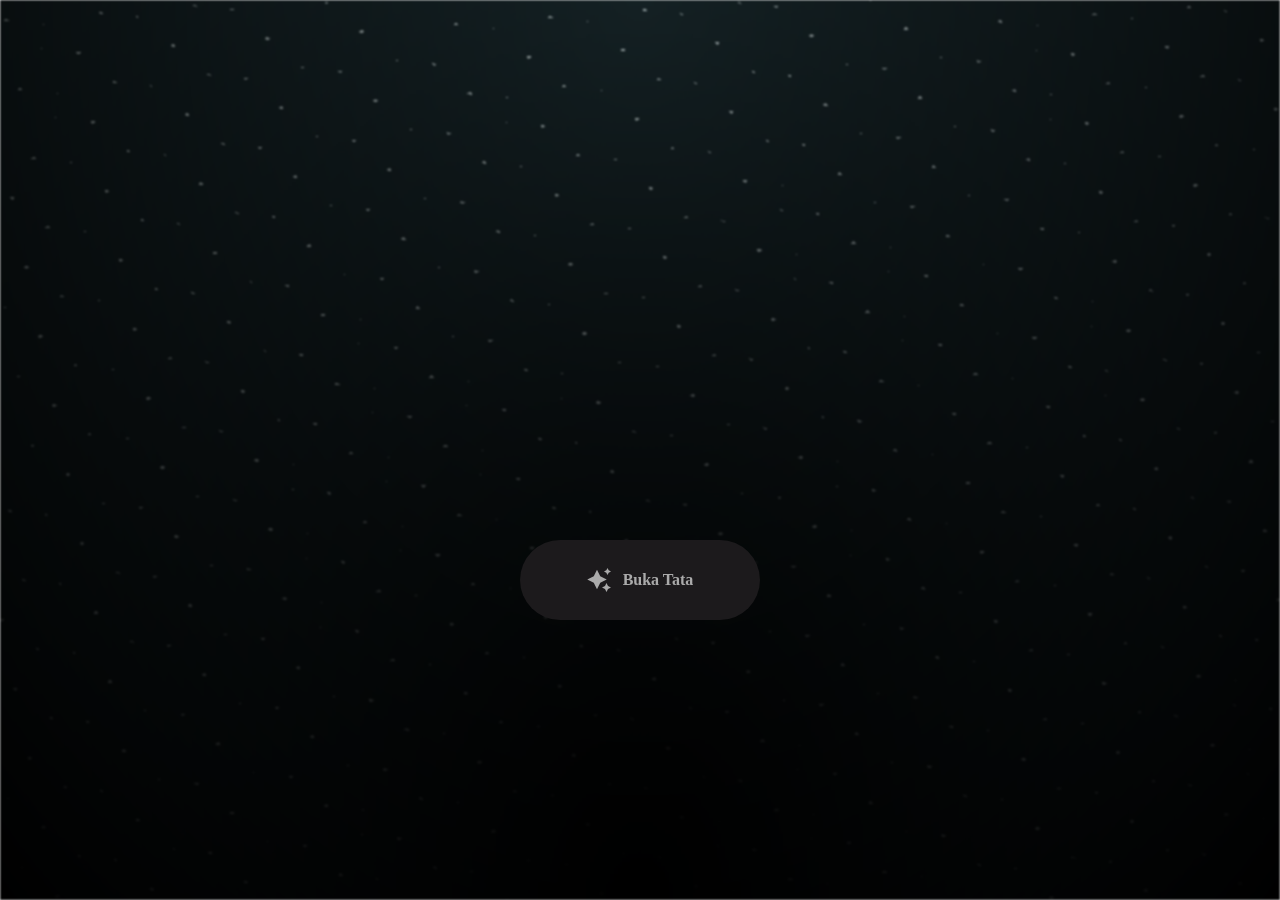
<file: index.html>
<html lang="en">

<head>
  <meta charset="UTF-8">
  <meta name="viewport" content="width=device-width, initial-scale=1.0">
  <link rel="shortcut icon" href="images/gift.png" type="image/x-icon">
  <link rel="stylesheet" href="css/index.css">

  <!-- Document Title -->
  <title>Tata Gift</title>
</head>

<body>
  <!-- Background -->
  <div class="night"></div>

  <!-- Title -->
  <h1 class="title"></h1>

  <!-- Button -->
  <div style="position: absolute; top: 60vh; width: 100%; display: flex; justify-content: center;">
    <a href="flower.html" class="btn">
      <svg height="24" width="24" fill="#FFFFFF" viewBox="0 0 24 24" data-name="Layer 1" id="Layer_1" class="sparkle">
        <path
          d="M10,21.236,6.755,14.745.264,11.5,6.755,8.255,10,1.764l3.245,6.491L19.736,11.5l-6.491,3.245ZM18,21l1.5,3L21,21l3-1.5L21,18l-1.5-3L18,18l-3,1.5ZM19.333,4.667,20.5,7l1.167-2.333L24,3.5,21.667,2.333,20.5,0,19.333,2.333,17,3.5Z">
        </path>
      </svg>

      <span class="text">Buka Tata</span>
    </a>
  </div>

  <script src="js/index.js"></script>
</body>

</html>
</file>
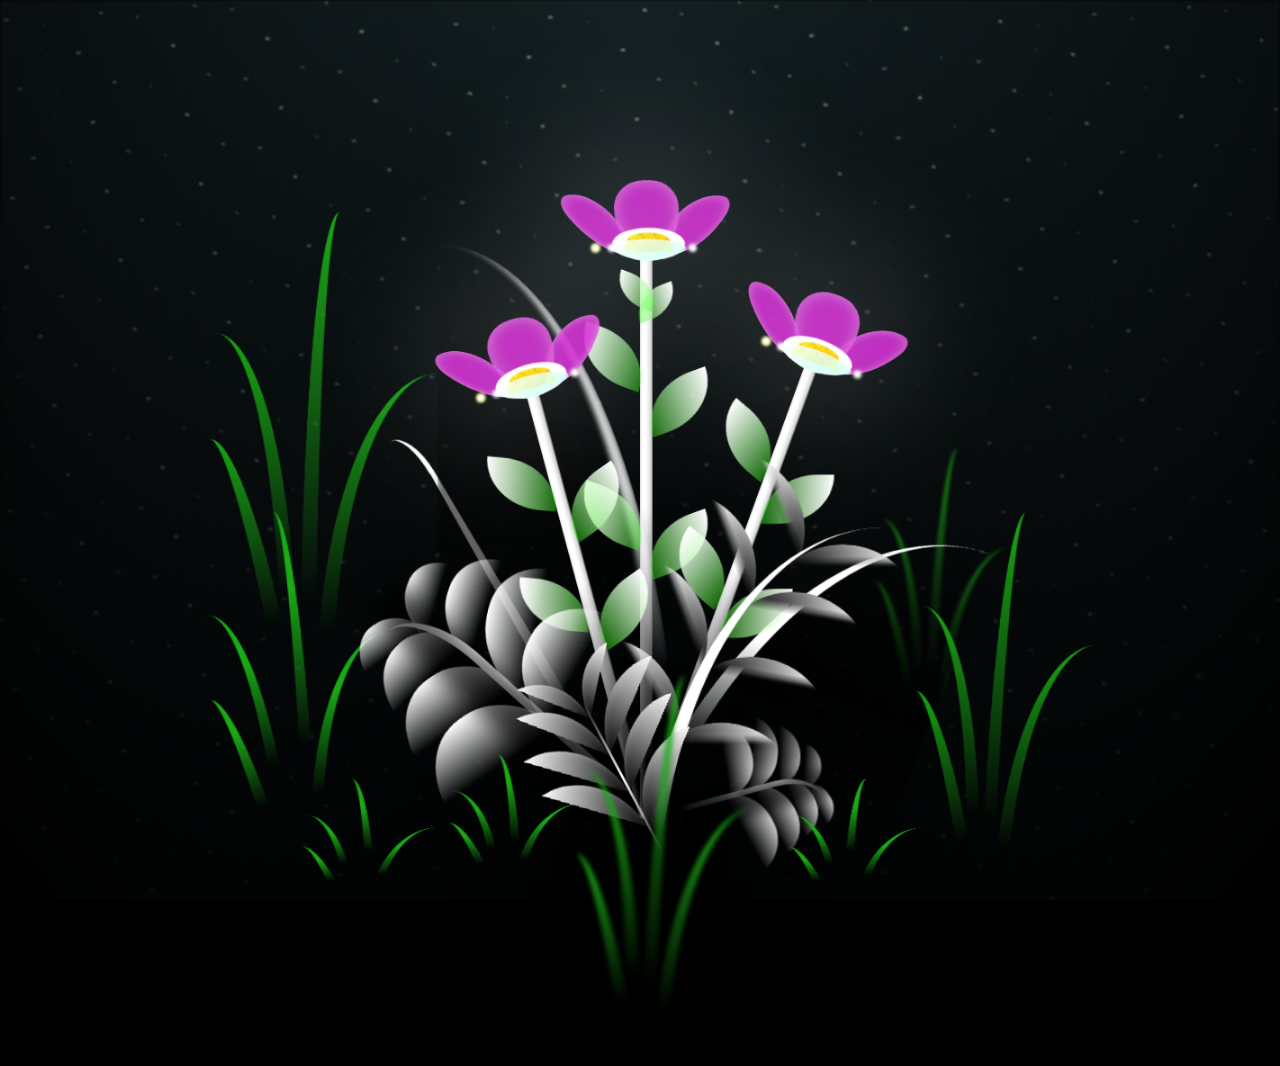
<file: flower.html>
<!DOCTYPE html>
<html lang="en">

<head>
  <meta charset="UTF-8">
  <meta http-equiv="X-UA-Compatible" content="IE=edge">
  <meta name="viewport" content="width=device-width, initial-scale=1.0">
  <link rel="shortcut icon" href="images/gift.png" type="image/x-icon">
  <link rel="stylesheet" href="css/style.css">

  <!-- Document Title -->
  <title>Tata Gift</title>
</head>

<body class="not-loaded">
  <!-- Background -->
  <div class="night"></div>

  <!-- Flower -->
  <div class="flowers">
    <div class="flower flower--1">
      <div class="flower__leafs flower__leafs--1">
        <div class="flower__leaf flower__leaf--1"></div>
        <div class="flower__leaf flower__leaf--2"></div>
        <div class="flower__leaf flower__leaf--3"></div>
        <div class="flower__leaf flower__leaf--4"></div>
        <div class="flower__white-circle"></div>

        <div class="flower__light flower__light--1"></div>
        <div class="flower__light flower__light--2"></div>
        <div class="flower__light flower__light--3"></div>
        <div class="flower__light flower__light--4"></div>
        <div class="flower__light flower__light--5"></div>
        <div class="flower__light flower__light--6"></div>
        <div class="flower__light flower__light--7"></div>
        <div class="flower__light flower__light--8"></div>

      </div>
      <div class="flower__line">
        <div class="flower__line__leaf flower__line__leaf--1"></div>
        <div class="flower__line__leaf flower__line__leaf--2"></div>
        <div class="flower__line__leaf flower__line__leaf--3"></div>
        <div class="flower__line__leaf flower__line__leaf--4"></div>
        <div class="flower__line__leaf flower__line__leaf--5"></div>
        <div class="flower__line__leaf flower__line__leaf--6"></div>
      </div>
    </div>

    <div class="flower flower--2">
      <div class="flower__leafs flower__leafs--2">
        <div class="flower__leaf flower__leaf--1"></div>
        <div class="flower__leaf flower__leaf--2"></div>
        <div class="flower__leaf flower__leaf--3"></div>
        <div class="flower__leaf flower__leaf--4"></div>
        <div class="flower__white-circle"></div>

        <div class="flower__light flower__light--1"></div>
        <div class="flower__light flower__light--2"></div>
        <div class="flower__light flower__light--3"></div>
        <div class="flower__light flower__light--4"></div>
        <div class="flower__light flower__light--5"></div>
        <div class="flower__light flower__light--6"></div>
        <div class="flower__light flower__light--7"></div>
        <div class="flower__light flower__light--8"></div>

      </div>
      <div class="flower__line">
        <div class="flower__line__leaf flower__line__leaf--1"></div>
        <div class="flower__line__leaf flower__line__leaf--2"></div>
        <div class="flower__line__leaf flower__line__leaf--3"></div>
        <div class="flower__line__leaf flower__line__leaf--4"></div>
      </div>
    </div>

    <div class="flower flower--3">
      <div class="flower__leafs flower__leafs--3">
        <div class="flower__leaf flower__leaf--1"></div>
        <div class="flower__leaf flower__leaf--2"></div>
        <div class="flower__leaf flower__leaf--3"></div>
        <div class="flower__leaf flower__leaf--4"></div>
        <div class="flower__white-circle"></div>

        <div class="flower__light flower__light--1"></div>
        <div class="flower__light flower__light--2"></div>
        <div class="flower__light flower__light--3"></div>
        <div class="flower__light flower__light--4"></div>
        <div class="flower__light flower__light--5"></div>
        <div class="flower__light flower__light--6"></div>
        <div class="flower__light flower__light--7"></div>
        <div class="flower__light flower__light--8"></div>

      </div>
      <div class="flower__line">
        <div class="flower__line__leaf flower__line__leaf--1"></div>
        <div class="flower__line__leaf flower__line__leaf--2"></div>
        <div class="flower__line__leaf flower__line__leaf--3"></div>
        <div class="flower__line__leaf flower__line__leaf--4"></div>
      </div>
    </div>

    <div class="grow-ans" style="--d:1.2s">
      <div class="flower__g-long">
        <div class="flower__g-long__top"></div>
        <div class="flower__g-long__bottom"></div>
      </div>
    </div>

    <div class="growing-grass">
      <div class="flower__grass flower__grass--1">
        <div class="flower__grass--top"></div>
        <div class="flower__grass--bottom"></div>
        <div class="flower__grass__leaf flower__grass__leaf--1"></div>
        <div class="flower__grass__leaf flower__grass__leaf--2"></div>
        <div class="flower__grass__leaf flower__grass__leaf--3"></div>
        <div class="flower__grass__leaf flower__grass__leaf--4"></div>
        <div class="flower__grass__leaf flower__grass__leaf--5"></div>
        <div class="flower__grass__leaf flower__grass__leaf--6"></div>
        <div class="flower__grass__leaf flower__grass__leaf--7"></div>
        <div class="flower__grass__leaf flower__grass__leaf--8"></div>
        <div class="flower__grass__overlay"></div>
      </div>
    </div>

    <div class="growing-grass">
      <div class="flower__grass flower__grass--2">
        <div class="flower__grass--top"></div>
        <div class="flower__grass--bottom"></div>
        <div class="flower__grass__leaf flower__grass__leaf--1"></div>
        <div class="flower__grass__leaf flower__grass__leaf--2"></div>
        <div class="flower__grass__leaf flower__grass__leaf--3"></div>
        <div class="flower__grass__leaf flower__grass__leaf--4"></div>
        <div class="flower__grass__leaf flower__grass__leaf--5"></div>
        <div class="flower__grass__leaf flower__grass__leaf--6"></div>
        <div class="flower__grass__leaf flower__grass__leaf--7"></div>
        <div class="flower__grass__leaf flower__grass__leaf--8"></div>
        <div class="flower__grass__overlay"></div>
      </div>
    </div>

    <div class="grow-ans" style="--d:2.4s">
      <div class="flower__g-right flower__g-right--1">
        <div class="leaf"></div>
      </div>
    </div>

    <div class="grow-ans" style="--d:2.8s">
      <div class="flower__g-right flower__g-right--2">
        <div class="leaf"></div>
      </div>
    </div>

    <div class="grow-ans" style="--d:2.8s">
      <div class="flower__g-front">
        <div class="flower__g-front__leaf-wrapper flower__g-front__leaf-wrapper--1">
          <div class="flower__g-front__leaf"></div>
        </div>
        <div class="flower__g-front__leaf-wrapper flower__g-front__leaf-wrapper--2">
          <div class="flower__g-front__leaf"></div>
        </div>
        <div class="flower__g-front__leaf-wrapper flower__g-front__leaf-wrapper--3">
          <div class="flower__g-front__leaf"></div>
        </div>
        <div class="flower__g-front__leaf-wrapper flower__g-front__leaf-wrapper--4">
          <div class="flower__g-front__leaf"></div>
        </div>
        <div class="flower__g-front__leaf-wrapper flower__g-front__leaf-wrapper--5">
          <div class="flower__g-front__leaf"></div>
        </div>
        <div class="flower__g-front__leaf-wrapper flower__g-front__leaf-wrapper--6">
          <div class="flower__g-front__leaf"></div>
        </div>
        <div class="flower__g-front__leaf-wrapper flower__g-front__leaf-wrapper--7">
          <div class="flower__g-front__leaf"></div>
        </div>
        <div class="flower__g-front__leaf-wrapper flower__g-front__leaf-wrapper--8">
          <div class="flower__g-front__leaf"></div>
        </div>
        <div class="flower__g-front__line"></div>
      </div>
    </div>

    <div class="grow-ans" style="--d:3.2s">
      <div class="flower__g-fr">
        <div class="leaf"></div>
        <div class="flower__g-fr__leaf flower__g-fr__leaf--1"></div>
        <div class="flower__g-fr__leaf flower__g-fr__leaf--2"></div>
        <div class="flower__g-fr__leaf flower__g-fr__leaf--3"></div>
        <div class="flower__g-fr__leaf flower__g-fr__leaf--4"></div>
        <div class="flower__g-fr__leaf flower__g-fr__leaf--5"></div>
        <div class="flower__g-fr__leaf flower__g-fr__leaf--6"></div>
        <div class="flower__g-fr__leaf flower__g-fr__leaf--7"></div>
        <div class="flower__g-fr__leaf flower__g-fr__leaf--8"></div>
      </div>
    </div>

    <div class="long-g long-g--0">
      <div class="grow-ans" style="--d:3s">
        <div class="leaf leaf--0"></div>
      </div>
      <div class="grow-ans" style="--d:2.2s">
        <div class="leaf leaf--1"></div>
      </div>
      <div class="grow-ans" style="--d:3.4s">
        <div class="leaf leaf--2"></div>
      </div>
      <div class="grow-ans" style="--d:3.6s">
        <div class="leaf leaf--3"></div>
      </div>
    </div>

    <div class="long-g long-g--1">
      <div class="grow-ans" style="--d:3.6s">
        <div class="leaf leaf--0"></div>
      </div>
      <div class="grow-ans" style="--d:3.8s">
        <div class="leaf leaf--1"></div>
      </div>
      <div class="grow-ans" style="--d:4s">
        <div class="leaf leaf--2"></div>
      </div>
      <div class="grow-ans" style="--d:4.2s">
        <div class="leaf leaf--3"></div>
      </div>
    </div>

    <div class="long-g long-g--2">
      <div class="grow-ans" style="--d:4s">
        <div class="leaf leaf--0"></div>
      </div>
      <div class="grow-ans" style="--d:4.2s">
        <div class="leaf leaf--1"></div>
      </div>
      <div class="grow-ans" style="--d:4.4s">
        <div class="leaf leaf--2"></div>
      </div>
      <div class="grow-ans" style="--d:4.6s">
        <div class="leaf leaf--3"></div>
      </div>
    </div>

    <div class="long-g long-g--3">
      <div class="grow-ans" style="--d:4s">
        <div class="leaf leaf--0"></div>
      </div>
      <div class="grow-ans" style="--d:4.2s">
        <div class="leaf leaf--1"></div>
      </div>
      <div class="grow-ans" style="--d:3s">
        <div class="leaf leaf--2"></div>
      </div>
      <div class="grow-ans" style="--d:3.6s">
        <div class="leaf leaf--3"></div>
      </div>
    </div>

    <div class="long-g long-g--4">
      <div class="grow-ans" style="--d:4s">
        <div class="leaf leaf--0"></div>
      </div>
      <div class="grow-ans" style="--d:4.2s">
        <div class="leaf leaf--1"></div>
      </div>
      <div class="grow-ans" style="--d:3s">
        <div class="leaf leaf--2"></div>
      </div>
      <div class="grow-ans" style="--d:3.6s">
        <div class="leaf leaf--3"></div>
      </div>
    </div>

    <div class="long-g long-g--5">
      <div class="grow-ans" style="--d:4s">
        <div class="leaf leaf--0"></div>
      </div>
      <div class="grow-ans" style="--d:4.2s">
        <div class="leaf leaf--1"></div>
      </div>
      <div class="grow-ans" style="--d:3s">
        <div class="leaf leaf--2"></div>
      </div>
      <div class="grow-ans" style="--d:3.6s">
        <div class="leaf leaf--3"></div>
      </div>
    </div>

    <div class="long-g long-g--6">
      <div class="grow-ans" style="--d:4.2s">
        <div class="leaf leaf--0"></div>
      </div>
      <div class="grow-ans" style="--d:4.4s">
        <div class="leaf leaf--1"></div>
      </div>
      <div class="grow-ans" style="--d:4.6s">
        <div class="leaf leaf--2"></div>
      </div>
      <div class="grow-ans" style="--d:4.8s">
        <div class="leaf leaf--3"></div>
      </div>
    </div>

    <div class="long-g long-g--7">
      <div class="grow-ans" style="--d:3s">
        <div class="leaf leaf--0"></div>
      </div>
      <div class="grow-ans" style="--d:3.2s">
        <div class="leaf leaf--1"></div>
      </div>
      <div class="grow-ans" style="--d:3.5s">
        <div class="leaf leaf--2"></div>
      </div>
      <div class="grow-ans" style="--d:3.6s">
        <div class="leaf leaf--3"></div>
      </div>
    </div>
  </div>

  <!-- Title -->
  <h1 class="title"><span id="title"></span></h1>
</body>

</html>

<!-- Import Javascript -->
<script src="js/main.js"></script>
</file>
<file: css/index.css>
*,
*::after,
*::before {
  padding: 0;
  margin: 0;
  box-sizing: border-box;
}

:root {
  --dark-color: #000;
}

.night {
  position: fixed;
  left: 50%;
  top: 0;
  transform: translateX(-50%);
  width: 100%;
  height: 100%;
  filter: blur(0.1vmin);
  background-image: radial-gradient(ellipse at top, transparent 0%, var(--dark-color)), radial-gradient(ellipse at bottom, var(--dark-color), rgba(145, 233, 255, 0.2)), repeating-linear-gradient(220deg, rgb(0, 0, 0) 0px, rgb(0, 0, 0) 19px, transparent 19px, transparent 22px), repeating-linear-gradient(189deg, rgb(0, 0, 0) 0px, rgb(0, 0, 0) 19px, transparent 19px, transparent 22px), repeating-linear-gradient(148deg, rgb(0, 0, 0) 0px, rgb(0, 0, 0) 19px, transparent 19px, transparent 22px), linear-gradient(90deg, rgb(255, 255, 250), rgb(240, 240, 240));
}

.title {
  position: absolute;
  top: 0;
  left: 0;
  color: white;
  font-family: 'Courier New', Courier, monospace;
  font-size: 400%;
  display: flex;
  flex-wrap: wrap;
  justify-content: center;
  align-content: center;
  align-items: center;
  width: 100%;
  height: 100vh;
  text-shadow: 0 0 20px white;
  letter-spacing: 17px;
}

/* my mobile phone */


@media (max-width : 612px ){
  .title{
    font-size: 250%;
  }
}

@media (max-width : 445px) {
  .title {
    letter-spacing: 12px;
    font-size: 200%;
  }
}

/* key frames */

@keyframes typing {
  from {
    opacity: 0;
  }

  to {
    opacity: 1;
  }
}

/* Terapkan animasi dengan delay */
.title span {
  opacity: 0;
  animation: typing 1s ease forwards;
  animation-delay: var(--delay);
  
}

a {
  text-decoration: none;
}

.btn {
  border: none;
  width: 15em;
  height: 5em;
  border-radius: 3em;
  display: flex;
  justify-content: center;
  align-items: center;
  gap: 12px;
  background: #1C1A1C;
  cursor: pointer;
  transition: all 450ms ease-in-out;
}

.sparkle {
  fill: #AAAAAA;
  transition: all 800ms ease;
}

.text {
  font-weight: 600;
  color: #AAAAAA;
  font-size: medium;
}

.btn:hover {
  background: linear-gradient(0deg, #A47CF3, #683FEA);
  box-shadow: inset 0px 1px 0px 0px rgba(255, 255, 255, 0.4),
    inset 0px -4px 0px 0px rgba(0, 0, 0, 0.2),
    0px 0px 0px 4px rgba(255, 255, 255, 0.2),
    0px 0px 180px 0px #9917FF;
  transform: translateY(-2px);
}

.btn:hover .text {
  color: white;
}

.btn:hover .sparkle {
  fill: white;
  transform: scale(1.2);
}
</file>
<file: css/style.css>
*,
*::after,
*::before {
  padding: 0;
  margin: 0;
  box-sizing: border-box;
}

:root {
  --dark-color: #000;
}

.title {
  position: absolute;
  width: 100%;
  text-align: center;
  margin-top: 25px;
  top: 0;
  left: 0;
  color: white;
  font-family: 'Courier New', Courier, monospace;
  font-size: 60px;
  text-shadow: 0px 0px 20px white;
}

/* my media query */
@media (max-width : 495px){
  .title{
    margin-top: 20%;
  }
}


body {
  display: flex;
  align-items: flex-end;
  justify-content: center;
  min-height: 100vh;
  background-color: var(--dark-color);
  overflow: hidden;
  perspective: 1000px;
}

.night {
  position: fixed;
  left: 50%;
  top: 0;
  transform: translateX(-50%);
  width: 100%;
  height: 100%;
  filter: blur(0.1vmin);
  background-image: radial-gradient(ellipse at top, transparent 0%, var(--dark-color)), radial-gradient(ellipse at bottom, var(--dark-color), rgba(145, 233, 255, 0.2)), repeating-linear-gradient(220deg, rgb(0, 0, 0) 0px, rgb(0, 0, 0) 19px, transparent 19px, transparent 22px), repeating-linear-gradient(189deg, rgb(0, 0, 0) 0px, rgb(0, 0, 0) 19px, transparent 19px, transparent 22px), repeating-linear-gradient(148deg, rgb(0, 0, 0) 0px, rgb(0, 0, 0) 19px, transparent 19px, transparent 22px), linear-gradient(90deg, rgb(255, 255, 250), rgb(240, 240, 240));
}

.flowers {
  position: relative;
  transform: scale(0.9);
}

.flower {
  position: absolute;
  bottom: 10vmin;
  transform-origin: bottom center;
  z-index: 10;
  --fl-speed: 0.8s;
}

.flower--1 {
  animation: moving-flower-1 4s linear infinite;
}

.flower--1 .flower__line {
  height: 70vmin;
  animation-delay: 0.3s;
}

.flower--1 .flower__line__leaf--1 {
  animation: blooming-leaf-right var(--fl-speed) 1.6s backwards;
}

.flower--1 .flower__line__leaf--2 {
  animation: blooming-leaf-right var(--fl-speed) 1.4s backwards;
}

.flower--1 .flower__line__leaf--3 {
  animation: blooming-leaf-left var(--fl-speed) 1.2s backwards;
}

.flower--1 .flower__line__leaf--4 {
  animation: blooming-leaf-left var(--fl-speed) 1s backwards;
}

.flower--1 .flower__line__leaf--5 {
  animation: blooming-leaf-right var(--fl-speed) 1.8s backwards;
}

.flower--1 .flower__line__leaf--6 {
  animation: blooming-leaf-left var(--fl-speed) 2s backwards;
}

.flower--2 {
  left: 50%;
  transform: rotate(20deg);
  animation: moving-flower-2 4s linear infinite;
}

.flower--2 .flower__line {
  height: 60vmin;
  animation-delay: 0.6s;
}

.flower--2 .flower__line__leaf--1 {
  animation: blooming-leaf-right var(--fl-speed) 1.9s backwards;
}

.flower--2 .flower__line__leaf--2 {
  animation: blooming-leaf-right var(--fl-speed) 1.7s backwards;
}

.flower--2 .flower__line__leaf--3 {
  animation: blooming-leaf-left var(--fl-speed) 1.5s backwards;
}

.flower--2 .flower__line__leaf--4 {
  animation: blooming-leaf-left var(--fl-speed) 1.3s backwards;
}

.flower--3 {
  left: 50%;
  transform: rotate(-15deg);
  animation: moving-flower-3 4s linear infinite;
}

.flower--3 .flower__line {
  animation-delay: 0.9s;
}

.flower--3 .flower__line__leaf--1 {
  animation: blooming-leaf-right var(--fl-speed) 2.5s backwards;
}

.flower--3 .flower__line__leaf--2 {
  animation: blooming-leaf-right var(--fl-speed) 2.3s backwards;
}

.flower--3 .flower__line__leaf--3 {
  animation: blooming-leaf-left var(--fl-speed) 2.1s backwards;
}

.flower--3 .flower__line__leaf--4 {
  animation: blooming-leaf-left var(--fl-speed) 1.9s backwards;
}

.flower__leafs {
  position: relative;
  animation: blooming-flower 2s backwards;
}

.flower__leafs--1 {
  animation-delay: 1.1s;
}

.flower__leafs--2 {
  animation-delay: 1.4s;
}

.flower__leafs--3 {
  animation-delay: 1.7s;
}

.flower__leafs::after {
  content: "";
  position: absolute;
  left: 0;
  top: 0;
  transform: translate(-50%, -100%);
  width: 8vmin;
  height: 8vmin;
  background-color: #fff;
  filter: blur(10vmin);
}

.flower__leaf {
  position: absolute;
  bottom: 0;
  left: 50%;
  width: 8vmin;
  height: 11vmin;
  border-radius: 51% 49% 47% 53%/44% 45% 55% 69%;
  background-color: #a7ffee;
  background-image: linear-gradient(to top, #d021d0, #d021d0);
  transform-origin: bottom center;
  opacity: 0.9;
  box-shadow: inset 0 0 2vmin rgba(255, 255, 255, 0.5);
}

.flower__leaf--1 {
  transform: translate(-10%, 1%) rotateY(40deg) rotateX(-50deg);
}

.flower__leaf--2 {
  transform: translate(-50%, -4%) rotateX(40deg);
}

.flower__leaf--3 {
  transform: translate(-90%, 0%) rotateY(45deg) rotateX(50deg);
}

.flower__leaf--4 {
  width: 8vmin;
  height: 8vmin;
  transform-origin: bottom left;
  border-radius: 4vmin 10vmin 4vmin 4vmin;
  transform: translate(0%, 18%) rotateX(70deg) rotate(-43deg);
  background-image: linear-gradient(to top, rgba(255, 2555, 255, 0.4), #fff);
  z-index: 1;
  opacity: 0.8;
  -webkit-transform: translate(0%, 18%) rotateX(70deg) rotate(-43deg);
  -moz-transform: translate(0%, 18%) rotateX(70deg) rotate(-43deg);
  -ms-transform: translate(0%, 18%) rotateX(70deg) rotate(-43deg);
  -o-transform: translate(0%, 18%) rotateX(70deg) rotate(-43deg);
}

.flower__white-circle {
  position: absolute;
  left: -3.5vmin;
  top: -3vmin;
  width: 9vmin;
  height: 4vmin;
  border-radius: 50%;
  background-color: #fff;
}

.flower__white-circle::after {
  content: "";
  position: absolute;
  left: 50%;
  top: 45%;
  transform: translate(-50%, -50%);
  width: 60%;
  height: 60%;
  border-radius: inherit;
  background-image: repeating-linear-gradient(135deg, rgba(0, 0, 0, 0.03) 0px, rgba(0, 0, 0, 0.03) 1px, transparent 1px, transparent 12px), repeating-linear-gradient(45deg, rgba(0, 0, 0, 0.03) 0px, rgba(0, 0, 0, 0.03) 1px, transparent 1px, transparent 12px), repeating-linear-gradient(67.5deg, rgba(0, 0, 0, 0.03) 0px, rgba(0, 0, 0, 0.03) 1px, transparent 1px, transparent 12px), repeating-linear-gradient(135deg, rgba(0, 0, 0, 0.03) 0px, rgba(0, 0, 0, 0.03) 1px, transparent 1px, transparent 12px), repeating-linear-gradient(45deg, rgba(0, 0, 0, 0.03) 0px, rgba(0, 0, 0, 0.03) 1px, transparent 1px, transparent 12px), repeating-linear-gradient(112.5deg, rgba(0, 0, 0, 0.03) 0px, rgba(0, 0, 0, 0.03) 1px, transparent 1px, transparent 12px), repeating-linear-gradient(112.5deg, rgba(0, 0, 0, 0.03) 0px, rgba(0, 0, 0, 0.03) 1px, transparent 1px, transparent 12px), repeating-linear-gradient(45deg, rgba(0, 0, 0, 0.03) 0px, rgba(0, 0, 0, 0.03) 1px, transparent 1px, transparent 12px), repeating-linear-gradient(22.5deg, rgba(0, 0, 0, 0.03) 0px, rgba(0, 0, 0, 0.03) 1px, transparent 1px, transparent 12px), repeating-linear-gradient(45deg, rgba(0, 0, 0, 0.03) 0px, rgba(0, 0, 0, 0.03) 1px, transparent 1px, transparent 12px), repeating-linear-gradient(22.5deg, rgba(0, 0, 0, 0.03) 0px, rgba(0, 0, 0, 0.03) 1px, transparent 1px, transparent 12px), repeating-linear-gradient(135deg, rgba(0, 0, 0, 0.03) 0px, rgba(0, 0, 0, 0.03) 1px, transparent 1px, transparent 12px), repeating-linear-gradient(157.5deg, rgba(0, 0, 0, 0.03) 0px, rgba(0, 0, 0, 0.03) 1px, transparent 1px, transparent 12px), repeating-linear-gradient(67.5deg, rgba(0, 0, 0, 0.03) 0px, rgba(0, 0, 0, 0.03) 1px, transparent 1px, transparent 12px), repeating-linear-gradient(67.5deg, rgba(0, 0, 0, 0.03) 0px, rgba(0, 0, 0, 0.03) 1px, transparent 1px, transparent 12px), linear-gradient(90deg, rgb(255, 235, 18), rgb(255, 206, 0));
}

.flower__line {
  height: 55vmin;
  width: 1.5vmin;
  background-image: linear-gradient(to left, rgba(0, 0, 0, 0.2), transparent, rgba(255, 255, 255, 0.2)), linear-gradient(to top, transparent 10%, #fff, #fff);
  box-shadow: inset 0 0 2px rgba(0, 0, 0, 0.5);
  animation: grow-flower-tree 4s backwards;
}

.flower__line__leaf {
  --w: 7vmin;
  --h: calc(var(--w) + 2vmin);
  position: absolute;
  top: 20%;
  left: 90%;
  width: var(--w);
  height: var(--h);
  border-top-right-radius: var(--h);
  border-bottom-left-radius: var(--h);
  background-image: linear-gradient(to top, rgba(40, 251, 7, 0.4), #fff);
}

.flower__line__leaf--1 {
  transform: rotate(70deg) rotateY(30deg);
}

.flower__line__leaf--2 {
  top: 45%;
  transform: rotate(70deg) rotateY(30deg);
}

.flower__line__leaf--3,
.flower__line__leaf--4,
.flower__line__leaf--6 {
  border-top-right-radius: 0;
  border-bottom-left-radius: 0;
  border-top-left-radius: var(--h);
  border-bottom-right-radius: var(--h);
  left: -460%;
  top: 12%;
  transform: rotate(-70deg) rotateY(30deg);
}

.flower__line__leaf--4 {
  top: 40%;
}

.flower__line__leaf--5 {
  top: 0;
  transform-origin: left;
  transform: rotate(70deg) rotateY(30deg) scale(0.6);
}

.flower__line__leaf--6 {
  top: -2%;
  left: -450%;
  transform-origin: right;
  transform: rotate(-70deg) rotateY(30deg) scale(0.6);
}

.flower__light {
  position: absolute;
  bottom: 0vmin;
  width: 1vmin;
  height: 1vmin;
  background-color: rgb(255, 251, 0);
  border-radius: 50%;
  filter: blur(0.2vmin);
  animation: light-ans 4s linear infinite backwards;
}

.flower__light:nth-child(odd) {
  background-color: #fff;
}

.flower__light--1 {
  left: -2vmin;
  animation-delay: 1s;
}

.flower__light--2 {
  left: 3vmin;
  animation-delay: 0.5s;
}

.flower__light--3 {
  left: -6vmin;
  animation-delay: 0.3s;
}

.flower__light--4 {
  left: 6vmin;
  animation-delay: 0.9s;
}

.flower__light--5 {
  left: -1vmin;
  animation-delay: 1.5s;
}

.flower__light--6 {
  left: -4vmin;
  animation-delay: 3s;
}

.flower__light--7 {
  left: 3vmin;
  animation-delay: 2s;
}

.flower__light--8 {
  left: -6vmin;
  animation-delay: 3.5s;
}

.flower__grass {
  --c: #fff;
  --line-w: 1.5vmin;
  position: absolute;
  bottom: 12vmin;
  left: -7vmin;
  display: flex;
  flex-direction: column;
  align-items: flex-end;
  z-index: 20;
  transform-origin: bottom center;
  transform: rotate(-48deg) rotateY(40deg);
}

.flower__grass--1 {
  animation: moving-grass 2s linear infinite;
}

.flower__grass--2 {
  left: 2vmin;
  bottom: 10vmin;
  transform: scale(0.5) rotate(75deg) rotateX(10deg) rotateY(-200deg);
  opacity: 0.8;
  z-index: 0;
  animation: moving-grass--2 1.5s linear infinite;
}

.flower__grass--top {
  width: 7vmin;
  height: 10vmin;
  border-top-right-radius: 100%;
  border-right: var(--line-w) solid var(--c);
  transform-origin: bottom center;
  transform: rotate(-2deg);
}

.flower__grass--bottom {
  margin-top: -2px;
  width: var(--line-w);
  height: 25vmin;
  background-image: linear-gradient(to top, transparent, var(--c));
}

.flower__grass__leaf {
  --size: 10vmin;
  position: absolute;
  width: calc(var(--size) * 2.1);
  height: var(--size);
  border-top-left-radius: var(--size);
  border-top-right-radius: var(--size);
  background-image: linear-gradient(to top, transparent, transparent 30%, var(--c));
  z-index: 100;
}

.flower__grass__leaf--1 {
  top: -6%;
  left: 30%;
  --size: 6vmin;
  transform: rotate(-20deg);
  animation: growing-grass-ans--1 2s 2.6s backwards;
}

@keyframes growing-grass-ans--1 {
  0% {
    transform-origin: bottom left;
    transform: rotate(-20deg) scale(0);
  }
}

.flower__grass__leaf--2 {
  top: -5%;
  left: -110%;
  --size: 6vmin;
  transform: rotate(10deg);
  animation: growing-grass-ans--2 2s 2.4s linear backwards;
}

@keyframes growing-grass-ans--2 {
  0% {
    transform-origin: bottom right;
    transform: rotate(10deg) scale(0);
  }
}

.flower__grass__leaf--3 {
  top: 5%;
  left: 60%;
  --size: 8vmin;
  transform: rotate(-18deg) rotateX(-20deg);
  animation: growing-grass-ans--3 2s 2.2s linear backwards;
}

@keyframes growing-grass-ans--3 {
  0% {
    transform-origin: bottom left;
    transform: rotate(-18deg) rotateX(-20deg) scale(0);
  }
}

.flower__grass__leaf--4 {
  top: 6%;
  left: -135%;
  --size: 8vmin;
  transform: rotate(2deg);
  animation: growing-grass-ans--4 2s 2s linear backwards;
}

@keyframes growing-grass-ans--4 {
  0% {
    transform-origin: bottom right;
    transform: rotate(2deg) scale(0);
  }
}

.flower__grass__leaf--5 {
  top: 20%;
  left: 60%;
  --size: 10vmin;
  transform: rotate(-24deg) rotateX(-20deg);
  animation: growing-grass-ans--5 2s 1.8s linear backwards;
}

@keyframes growing-grass-ans--5 {
  0% {
    transform-origin: bottom left;
    transform: rotate(-24deg) rotateX(-20deg) scale(0);
  }
}

.flower__grass__leaf--6 {
  top: 22%;
  left: -180%;
  --size: 10vmin;
  transform: rotate(10deg);
  animation: growing-grass-ans--6 2s 1.6s linear backwards;
}

@keyframes growing-grass-ans--6 {
  0% {
    transform-origin: bottom right;
    transform: rotate(10deg) scale(0);
  }
}

.flower__grass__leaf--7 {
  top: 39%;
  left: 70%;
  --size: 10vmin;
  transform: rotate(-10deg);
  animation: growing-grass-ans--7 2s 1.4s linear backwards;
}

@keyframes growing-grass-ans--7 {
  0% {
    transform-origin: bottom left;
    transform: rotate(-10deg) scale(0);
  }
}

.flower__grass__leaf--8 {
  top: 40%;
  left: -215%;
  --size: 11vmin;
  transform: rotate(10deg);
  animation: growing-grass-ans--8 2s 1.2s linear backwards;
}

@keyframes growing-grass-ans--8 {
  0% {
    transform-origin: bottom right;
    transform: rotate(10deg) scale(0);
  }
}

.flower__grass__overlay {
  position: absolute;
  top: -10%;
  right: 0%;
  width: 100%;
  height: 100%;
  background-color: rgba(0, 0, 0, 0.6);
  filter: blur(1.5vmin);
  z-index: 100;
}

.flower__g-long {
  --w: 2vmin;
  --h: 6vmin;
  --c: #fff;
  position: absolute;
  bottom: 10vmin;
  left: -3vmin;
  transform-origin: bottom center;
  transform: rotate(-30deg) rotateY(-20deg);
  display: flex;
  flex-direction: column;
  align-items: flex-end;
  animation: flower-g-long-ans 3s linear infinite;
}

@keyframes flower-g-long-ans {

  0%,
  100% {
    transform: rotate(-30deg) rotateY(-20deg);
  }

  50% {
    transform: rotate(-32deg) rotateY(-20deg);
  }
}

.flower__g-long__top {
  top: calc(var(--h) * -1);
  width: calc(var(--w) + 1vmin);
  height: var(--h);
  border-top-right-radius: 100%;
  border-right: 0.7vmin solid var(--c);
  transform: translate(-0.7vmin, 1vmin);
}

.flower__g-long__bottom {
  width: var(--w);
  height: 50vmin;
  transform-origin: bottom center;
  background-image: linear-gradient(to top, transparent 30%, var(--c));
  box-shadow: inset 0 0 2px rgba(0, 0, 0, 0.5);
  -webkit-clip-path: polygon(35% 0, 65% 1%, 100% 100%, 0% 100%);
  clip-path: polygon(35% 0, 65% 1%, 100% 100%, 0% 100%);
}

.flower__g-right {
  position: absolute;
  bottom: 6vmin;
  left: -2vmin;
  transform-origin: bottom left;
  transform: rotate(20deg);
}

.flower__g-right .leaf {
  width: 30vmin;
  height: 50vmin;
  border-top-left-radius: 100%;
  border-left: 2vmin solid #fff;
  background-image: linear-gradient(to bottom, transparent, var(--dark-color) 60%);
  -webkit-mask-image: linear-gradient(to top, transparent 30%, #fff 60%);
}

.flower__g-right--1 {
  animation: flower-g-right-ans 2.5s linear infinite;
}

.flower__g-right--2 {
  left: 5vmin;
  transform: rotateY(-180deg);
  animation: flower-g-right-ans--2 3s linear infinite;
}

.flower__g-right--2 .leaf {
  height: 75vmin;
  filter: blur(0.3vmin);
  opacity: 0.8;
}

@keyframes flower-g-right-ans {

  0%,
  100% {
    transform: rotate(20deg);
  }

  50% {
    transform: rotate(24deg) rotateX(-20deg);
  }
}

@keyframes flower-g-right-ans--2 {

  0%,
  100% {
    transform: rotateY(-180deg) rotate(0deg) rotateX(-20deg);
  }

  50% {
    transform: rotateY(-180deg) rotate(6deg) rotateX(-20deg);
  }
}

.flower__g-front {
  position: absolute;
  bottom: 6vmin;
  left: 2.5vmin;
  z-index: 100;
  transform-origin: bottom center;
  transform: rotate(-28deg) rotateY(30deg) scale(1.04);
  animation: flower__g-front-ans 2s linear infinite;
}

@keyframes flower__g-front-ans {

  0%,
  100% {
    transform: rotate(-28deg) rotateY(30deg) scale(1.04);
  }

  50% {
    transform: rotate(-35deg) rotateY(40deg) scale(1.04);
  }
}

.flower__g-front__line {
  width: 0.3vmin;
  height: 20vmin;
  background-image: linear-gradient(to top, transparent, #fff, transparent 100%);
  position: relative;
}

.flower__g-front__leaf-wrapper {
  position: absolute;
  top: 0;
  left: 0;
  transform-origin: bottom left;
  transform: rotate(10deg);
}

.flower__g-front__leaf-wrapper:nth-child(even) {
  left: 0vmin;
  transform: rotateY(-180deg) rotate(5deg);
  animation: flower__g-front__leaf-left-ans 1s ease-in backwards;
}

.flower__g-front__leaf-wrapper:nth-child(odd) {
  animation: flower__g-front__leaf-ans 1s ease-in backwards;
}

.flower__g-front__leaf-wrapper--1 {
  top: -8vmin;
  transform: scale(0.7);
  animation: flower__g-front__leaf-ans 1s 5.5s ease-in backwards !important;
}

.flower__g-front__leaf-wrapper--2 {
  top: -8vmin;
  transform: rotateY(-180deg) scale(0.7) !important;
  animation: flower__g-front__leaf-left-ans-2 1s 4.6s ease-in backwards !important;
}

.flower__g-front__leaf-wrapper--3 {
  top: -3vmin;
  animation: flower__g-front__leaf-ans 1s 4.6s ease-in backwards;
}

.flower__g-front__leaf-wrapper--4 {
  top: -3vmin;
  transform: rotateY(-180deg) scale(0.9) !important;
  animation: flower__g-front__leaf-left-ans-2 1s 4.6s ease-in backwards !important;
}

@keyframes flower__g-front__leaf-left-ans-2 {
  0% {
    transform: rotateY(-180deg) scale(0);
  }
}

.flower__g-front__leaf-wrapper--5,
.flower__g-front__leaf-wrapper--6 {
  top: 2vmin;
}

.flower__g-front__leaf-wrapper--7,
.flower__g-front__leaf-wrapper--8 {
  top: 6.5vmin;
}

.flower__g-front__leaf-wrapper--2 {
  animation-delay: 5.2s !important;
}

.flower__g-front__leaf-wrapper--3 {
  animation-delay: 4.9s !important;
}

.flower__g-front__leaf-wrapper--5 {
  animation-delay: 4.3s !important;
}

.flower__g-front__leaf-wrapper--6 {
  animation-delay: 4.1s !important;
}

.flower__g-front__leaf-wrapper--7 {
  animation-delay: 3.8s !important;
}

.flower__g-front__leaf-wrapper--8 {
  animation-delay: 3.5s !important;
}

@keyframes flower__g-front__leaf-ans {
  0% {
    transform: rotate(10deg) scale(0);
  }
}

@keyframes flower__g-front__leaf-left-ans {
  0% {
    transform: rotateY(-180deg) rotate(5deg) scale(0);
  }
}

.flower__g-front__leaf {
  width: 10vmin;
  height: 10vmin;
  border-radius: 100% 0% 0% 100%/100% 100% 0% 0%;
  box-shadow: inset 0 2px 1vmin hsla(0, 0%, 100%, 0.2);
  background-image: linear-gradient(to bottom left, transparent, var(--dark-color)), linear-gradient(to bottom right, #fff 50%, transparent 50%, transparent);
  -webkit-mask-image: linear-gradient(to bottom right, #fff 50%, transparent 50%, transparent);
  mask-image: linear-gradient(to bottom right, #fff 50%, transparent 50%, transparent);
}

.flower__g-fr {
  position: absolute;
  bottom: -4vmin;
  left: vmin;
  transform-origin: bottom left;
  z-index: 10;
  animation: flower__g-fr-ans 2s linear infinite;
}

@keyframes flower__g-fr-ans {

  0%,
  100% {
    transform: rotate(2deg);
  }

  50% {
    transform: rotate(4deg);
    -webkit-transform: rotate(4deg);
    -moz-transform: rotate(4deg);
    -ms-transform: rotate(4deg);
    -o-transform: rotate(4deg);
  }
}

.flower__g-fr .leaf {
  width: 30vmin;
  height: 50vmin;
  border-top-left-radius: 100%;
  border-left: 2vmin solid #fff;
  -webkit-mask-image: linear-gradient(to top, transparent 25%, #fff 50%);
  position: relative;
  z-index: 1;
}

.flower__g-fr__leaf {
  position: absolute;
  top: 0;
  left: 0;
  width: 10vmin;
  height: 10vmin;
  border-radius: 100% 0% 0% 100%/100% 100% 0% 0%;
  box-shadow: inset 0 2px 1vmin hsla(0, 0%, 100%, 0.2);
  background-image: linear-gradient(to bottom left, transparent, var(--dark-color) 98%), linear-gradient(to bottom right, #fff 45%, transparent 50%, transparent);
  -webkit-mask-image: linear-gradient(135deg, #fff 40%, transparent 50%, transparent);
}

.flower__g-fr__leaf--1 {
  left: 20vmin;
  transform: rotate(45deg);
  animation: flower__g-fr-leaft-ans-1 0.5s 5.2s linear backwards;
}

@keyframes flower__g-fr-leaft-ans-1 {
  0% {
    transform-origin: left;
    transform: rotate(45deg) scale(0);
  }
}

.flower__g-fr__leaf--2 {
  left: 12vmin;
  top: -7vmin;
  transform: rotate(25deg) rotateY(-180deg);
  animation: flower__g-fr-leaft-ans-6 0.5s 5s linear backwards;
}

.flower__g-fr__leaf--3 {
  left: 15vmin;
  top: 6vmin;
  transform: rotate(55deg);
  animation: flower__g-fr-leaft-ans-5 0.5s 4.8s linear backwards;
}

.flower__g-fr__leaf--4 {
  left: 6vmin;
  top: -2vmin;
  transform: rotate(25deg) rotateY(-180deg);
  animation: flower__g-fr-leaft-ans-6 0.5s 4.6s linear backwards;
}

.flower__g-fr__leaf--5 {
  left: 10vmin;
  top: 14vmin;
  transform: rotate(55deg);
  animation: flower__g-fr-leaft-ans-5 0.5s 4.4s linear backwards;
}

@keyframes flower__g-fr-leaft-ans-5 {
  0% {
    transform-origin: left;
    transform: rotate(55deg) scale(0);
  }
}

.flower__g-fr__leaf--6 {
  left: 0vmin;
  top: 6vmin;
  transform: rotate(25deg) rotateY(-180deg);
  animation: flower__g-fr-leaft-ans-6 0.5s 4.2s linear backwards;
}

@keyframes flower__g-fr-leaft-ans-6 {
  0% {
    transform-origin: right;
    transform: rotate(25deg) rotateY(-180deg) scale(0);
  }
}

.flower__g-fr__leaf--7 {
  left: 5vmin;
  top: 22vmin;
  transform: rotate(45deg);
  animation: flower__g-fr-leaft-ans-7 0.5s 4s linear backwards;
}

@keyframes flower__g-fr-leaft-ans-7 {
  0% {
    transform-origin: left;
    transform: rotate(45deg) scale(0);
  }
}

.flower__g-fr__leaf--8 {
  left: -4vmin;
  top: 15vmin;
  transform: rotate(15deg) rotateY(-180deg);
  animation: flower__g-fr-leaft-ans-8 0.5s 3.8s linear backwards;
}

@keyframes flower__g-fr-leaft-ans-8 {
  0% {
    transform-origin: right;
    transform: rotate(15deg) rotateY(-180deg) scale(0);
  }
}

.long-g {
  position: absolute;
  bottom: 25vmin;
  left: -42vmin;
  transform-origin: bottom left;
}

.long-g--1 {
  bottom: 0vmin;
  transform: scale(0.8) rotate(-5deg);
}

.long-g--1 .leaf {
  -webkit-mask-image: linear-gradient(to top, transparent 40%, #fff 80%) !important;
}

.long-g--1 .leaf--1 {
  --w: 5vmin;
  --h: 60vmin;
  left: -2vmin;
  transform: rotate(3deg) rotateY(-180deg);
}

.long-g--2,
.long-g--3 {
  bottom: -3vmin;
  left: -35vmin;
  transform-origin: center;
  transform: scale(0.6) rotateX(60deg);
}

.long-g--2 .leaf,
.long-g--3 .leaf {
  -webkit-mask-image: linear-gradient(to top, transparent 50%, #fff 80%) !important;
}

.long-g--2 .leaf--1,
.long-g--3 .leaf--1 {
  left: -1vmin;
  transform: rotateY(-180deg);
}

.long-g--3 {
  left: -17vmin;
  bottom: 0vmin;
}

.long-g--3 .leaf {
  -webkit-mask-image: linear-gradient(to top, transparent 40%, #fff 80%) !important;
}

.long-g--4 {
  left: 25vmin;
  bottom: -3vmin;
  transform-origin: center;
  transform: scale(0.6) rotateX(60deg);
}

.long-g--4 .leaf {
  -webkit-mask-image: linear-gradient(to top, transparent 50%, #fff 80%) !important;
}

.long-g--5 {
  left: 42vmin;
  bottom: 0vmin;
  transform: scale(0.8) rotate(2deg);
}

.long-g--6 {
  left: 0vmin;
  bottom: -20vmin;
  z-index: 100;
  filter: blur(0.3vmin);
  transform: scale(0.8) rotate(2deg);
}

.long-g--7 {
  left: 35vmin;
  bottom: 20vmin;
  z-index: -1;
  filter: blur(0.3vmin);
  transform: scale(0.6) rotate(2deg);
  opacity: 0.7;
}

.long-g .leaf {
  --w: 15vmin;
  --h: 40vmin;
  --c: #1aaa15;
  position: absolute;
  bottom: 0;
  width: var(--w);
  height: var(--h);
  border-top-left-radius: 100%;
  border-left: 2vmin solid var(--c);
  -webkit-mask-image: linear-gradient(to top, transparent 20%, var(--dark-color));
  transform-origin: bottom center;
}

.long-g .leaf--0 {
  left: 2vmin;
  animation: leaf-ans-1 4s linear infinite;
}

.long-g .leaf--1 {
  --w: 5vmin;
  --h: 60vmin;
  animation: leaf-ans-1 4s linear infinite;
}

.long-g .leaf--2 {
  --w: 10vmin;
  --h: 40vmin;
  left: -0.5vmin;
  bottom: 5vmin;
  transform-origin: bottom left;
  transform: rotateY(-180deg);
  animation: leaf-ans-2 3s linear infinite;
}

.long-g .leaf--3 {
  --w: 5vmin;
  --h: 30vmin;
  left: -1vmin;
  bottom: 3.2vmin;
  transform-origin: bottom left;
  transform: rotate(-10deg) rotateY(-180deg);
  animation: leaf-ans-3 3s linear infinite;
}

@keyframes leaf-ans-1 {

  0%,
  100% {
    transform: rotate(-5deg) scale(1);
  }

  50% {
    transform: rotate(5deg) scale(1.1);
  }
}

@keyframes leaf-ans-2 {

  0%,
  100% {
    transform: rotateY(-180deg) rotate(5deg);
  }

  50% {
    transform: rotateY(-180deg) rotate(0deg) scale(1.1);
  }
}

@keyframes leaf-ans-3 {

  0%,
  100% {
    transform: rotate(-10deg) rotateY(-180deg);
  }

  50% {
    transform: rotate(-20deg) rotateY(-180deg);
  }
}

.grow-ans {
  animation: grow-ans 2s var(--d) backwards;
}

@keyframes grow-ans {
  0% {
    transform: scale(0);
    opacity: 0;
  }
}

@keyframes light-ans {
  0% {
    opacity: 0;
    transform: translateY(0vmin);
  }

  25% {
    opacity: 1;
    transform: translateY(-5vmin) translateX(-2vmin);
  }

  50% {
    opacity: 1;
    transform: translateY(-15vmin) translateX(2vmin);
    filter: blur(0.2vmin);
  }

  75% {
    transform: translateY(-20vmin) translateX(-2vmin);
    filter: blur(0.2vmin);
  }

  100% {
    transform: translateY(-30vmin);
    opacity: 0;
    filter: blur(1vmin);
  }
}

@keyframes moving-flower-1 {

  0%,
  100% {
    transform: rotate(2deg);
  }

  50% {
    transform: rotate(-2deg);
  }
}

@keyframes moving-flower-2 {

  0%,
  100% {
    transform: rotate(18deg);
  }

  50% {
    transform: rotate(14deg);
  }
}

@keyframes moving-flower-3 {

  0%,
  100% {
    transform: rotate(-18deg);
  }

  50% {
    transform: rotate(-20deg) rotateY(-10deg);
  }
}

@keyframes blooming-leaf-right {
  0% {
    transform-origin: left;
    transform: rotate(70deg) rotateY(30deg) scale(0);
  }
}

@keyframes blooming-leaf-left {
  0% {
    transform-origin: right;
    transform: rotate(-70deg) rotateY(30deg) scale(0);
  }
}

@keyframes grow-flower-tree {
  0% {
    height: 0;
    border-radius: 1vmin;
  }
}

@keyframes blooming-flower {
  0% {
    transform: scale(0);
  }
}

@keyframes moving-grass {

  0%,
  100% {
    transform: rotate(-48deg) rotateY(40deg);
  }

  50% {
    transform: rotate(-50deg) rotateY(40deg);
  }
}

@keyframes moving-grass--2 {

  0%,
  100% {
    transform: scale(0.5) rotate(75deg) rotateX(10deg) rotateY(-200deg);
  }

  50% {
    transform: scale(0.5) rotate(79deg) rotateX(10deg) rotateY(-200deg);
  }
}

.growing-grass {
  animation: growing-grass-ans 1s 2s backwards;
}

@keyframes growing-grass-ans {
  0% {
    transform: scale(0);
  }
}

.not-loaded * {
  animation-play-state: paused !important;
}

/*# sourceMappingURL=style.css.map */
</file>
